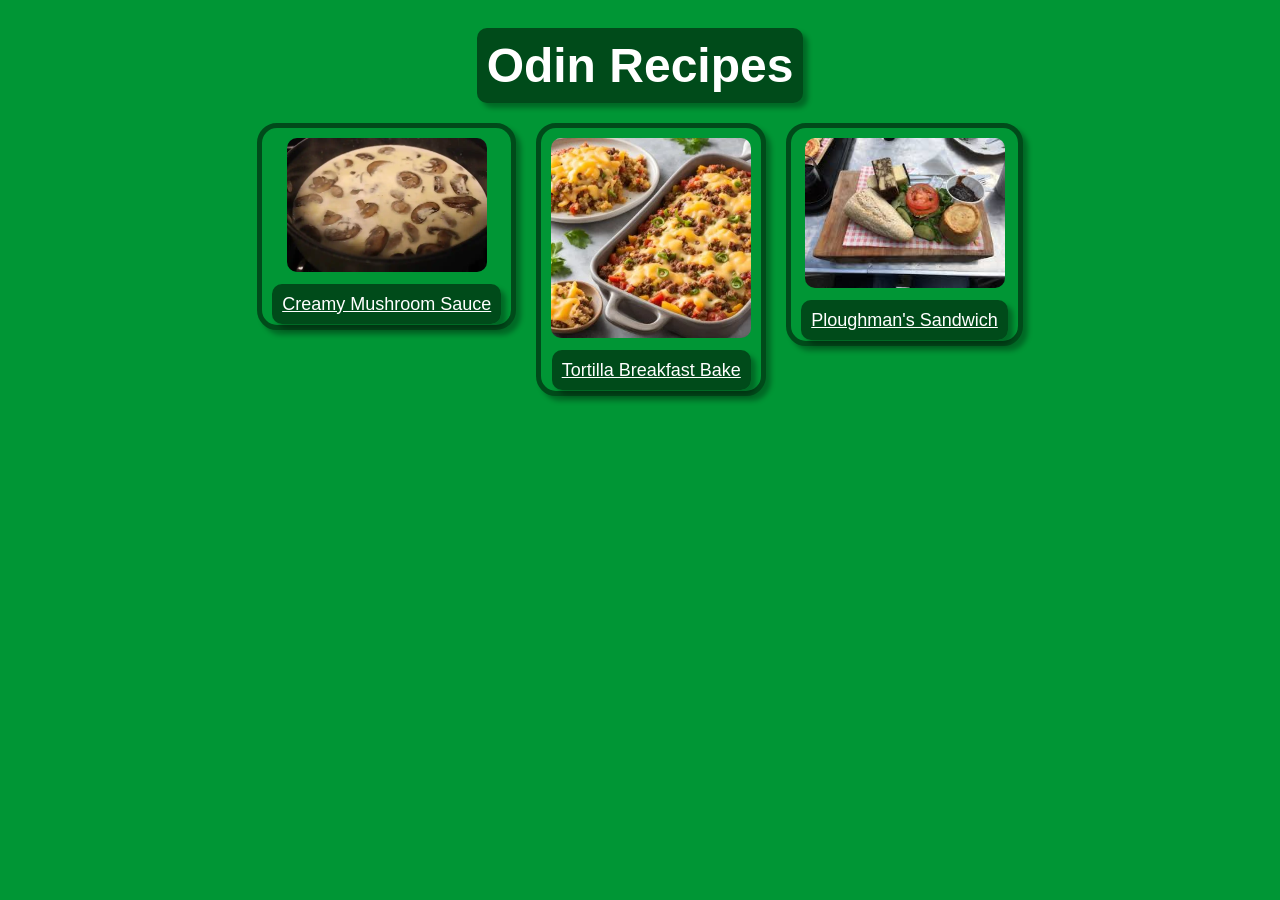
<file: index.html>
<!DOCTYPE html>
<html lang="en">
<head>
    <meta charset="UTF-8">
    <meta name="viewport" content="width=device-width, initial-scale=1.0">
    <title>Odin Recipes</title>
    <link rel="stylesheet" href="style.css">
</head>
<body>
    <h1>Odin Recipes</h1>
    <ul id="featured">
        <li><a class="featured-link" href="recipes/creamy-mushroom-sauce.html"><img src="./recipes/images/creamy-mushroom-sauce.jpg" alt="Creamy Mushroom Sauce"></a><br><br><a id="link-text" href="recipes/creamy-mushroom-sauce.html">Creamy Mushroom Sauce</a></li>
        <li><a class="featured-link" href="recipes/tortilla-breakfast-bake.html"><img src="./recipes/images/tortilla-breakfast-bake.jpg" alt="Tortilla Breakfast Bake"></a><br><br><a id="link-text" href="recipes/tortilla-breakfast-bake.html">Tortilla Breakfast Bake</a></li>
        <li><a class="featured-link" href="recipes/ploughmans-sandwich.html"><img src="./recipes/images/ploughmans-sandwich.jpg" alt="Ploughman's Sandwich"></a><br><br><a id="link-text" href="recipes/ploughmans-sandwich.html">Ploughman's Sandwich</a></li>
    </ul>
</body>
</html>
</file>
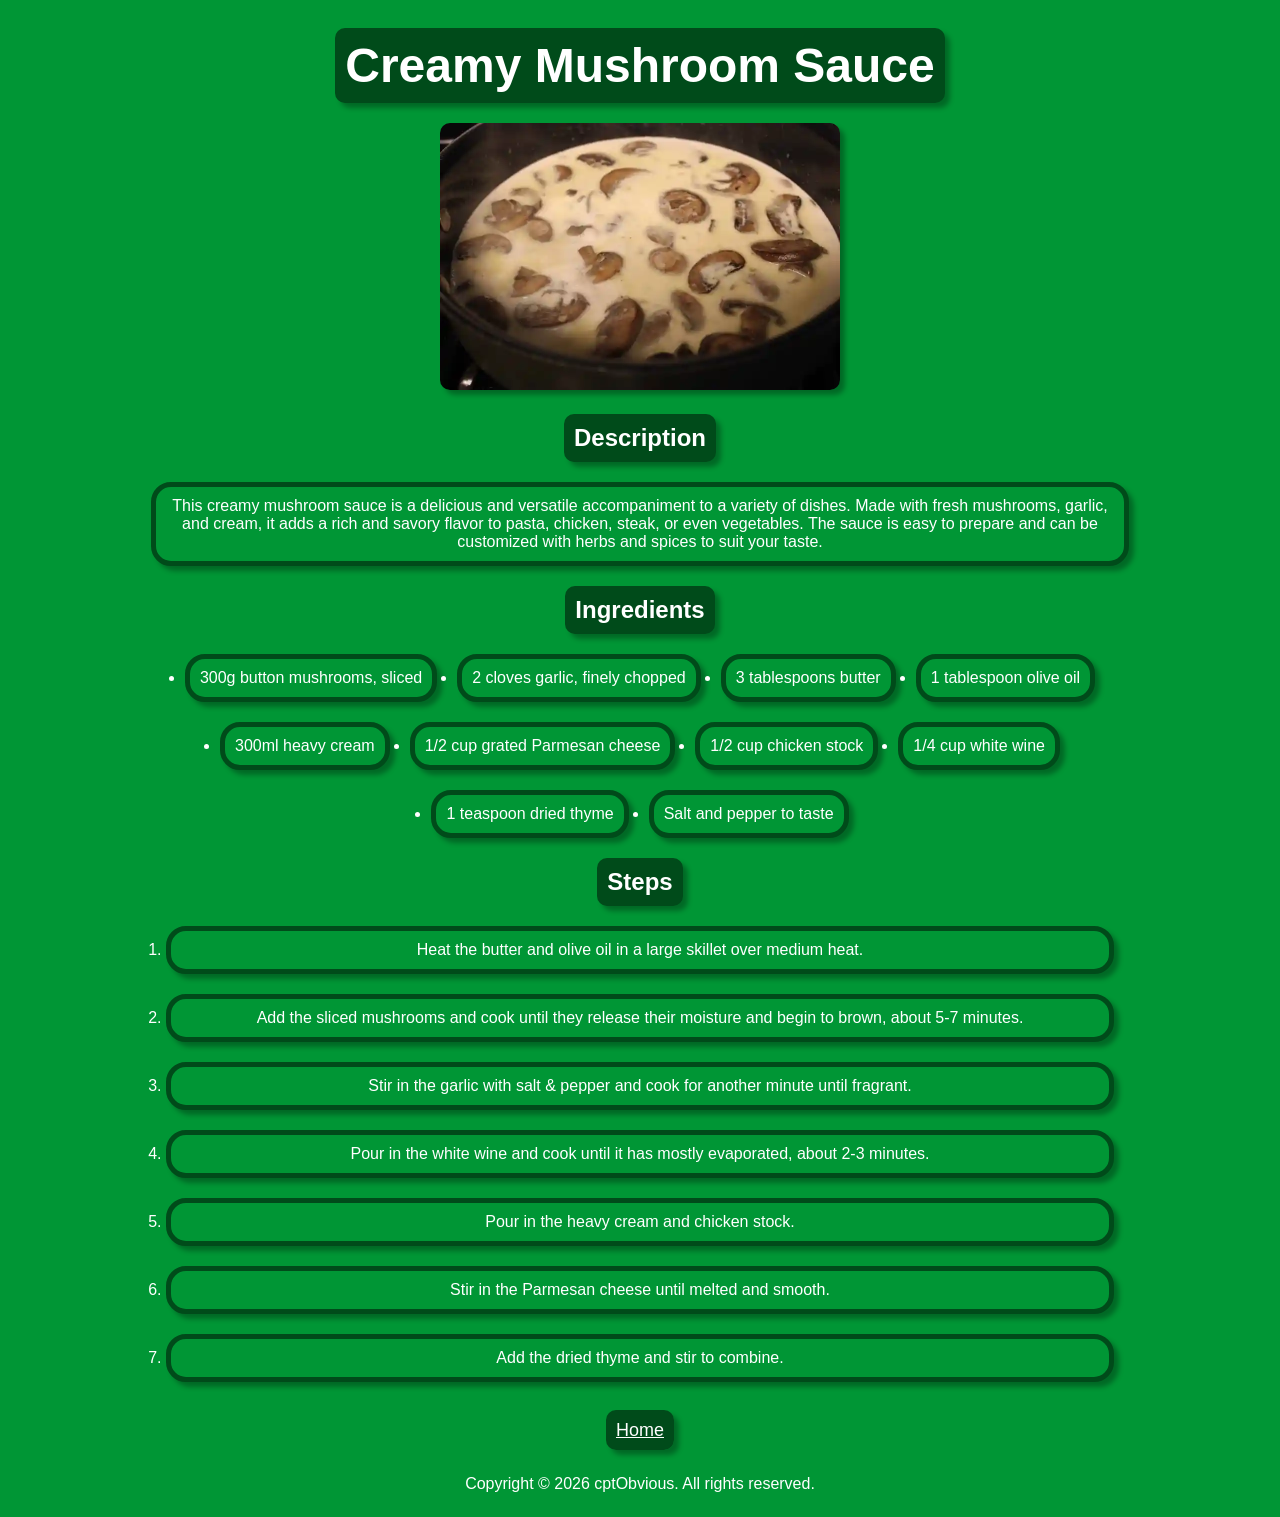
<file: recipes/creamy-mushroom-sauce.html>
<!DOCTYPE html>
<html lang="en">
<head>
    <meta charset="UTF-8">
    <meta name="viewport" content="width=device-width, initial-scale=1.0">
    <title>Creamy Mushroom Sauce</title>
    <link rel="stylesheet" href="../style.css">
</head>
<body>
    <h1>Creamy Mushroom Sauce</h1>
    <img id="recipe-image" src="./images/creamy-mushroom-sauce.jpg" alt="Creamy Mushroom Sauce">
    <h2>Description</h2>
    <p id="description">This creamy mushroom sauce is a delicious and versatile accompaniment to a variety of dishes. Made with fresh mushrooms, garlic, and cream, it adds a rich and savory flavor to pasta, chicken, steak, or even vegetables. The sauce is easy to prepare and can be customized with herbs and spices to suit your taste.</p>
    <h2>Ingredients</h2>
    <ul id="ingredients">
        <li>300g button mushrooms, sliced</li>
        <li>2 cloves garlic, finely chopped</li>
        <li>3 tablespoons butter</li>
        <li>1 tablespoon olive oil</li>
        <li>300ml heavy cream</li>
        <li>1/2 cup grated Parmesan cheese</li>
        <li>1/2 cup chicken stock</li>
        <li>1/4 cup white wine</li>
        <li>1 teaspoon dried thyme</li>
        <li>Salt and pepper to taste</li>
    </ul>
    <h2>Steps</h2>
    <ol id="steps">
        <li>Heat the butter and olive oil in a large skillet over medium heat.</li>
        <li>Add the sliced mushrooms and cook until they release their moisture and begin to brown, about 5-7 minutes.</li>
        <li>Stir in the garlic with salt &amp; pepper and cook for another minute until fragrant.</li>
        <li>Pour in the white wine and cook until it has mostly evaporated, about 2-3 minutes.</li>
        <li>Pour in the heavy cream and chicken stock.</li>
        <li>Stir in the Parmesan cheese until melted and smooth.</li>
        <li>Add the dried thyme and stir to combine.</li>
    </ol>
    <br>
    <a id="link-text" href="../index.html">Home</a>
    <br>
    <br>
    <p>Copyright &copy; 2026 cptObvious. All rights reserved.</p>
</body>
</html>
</file>
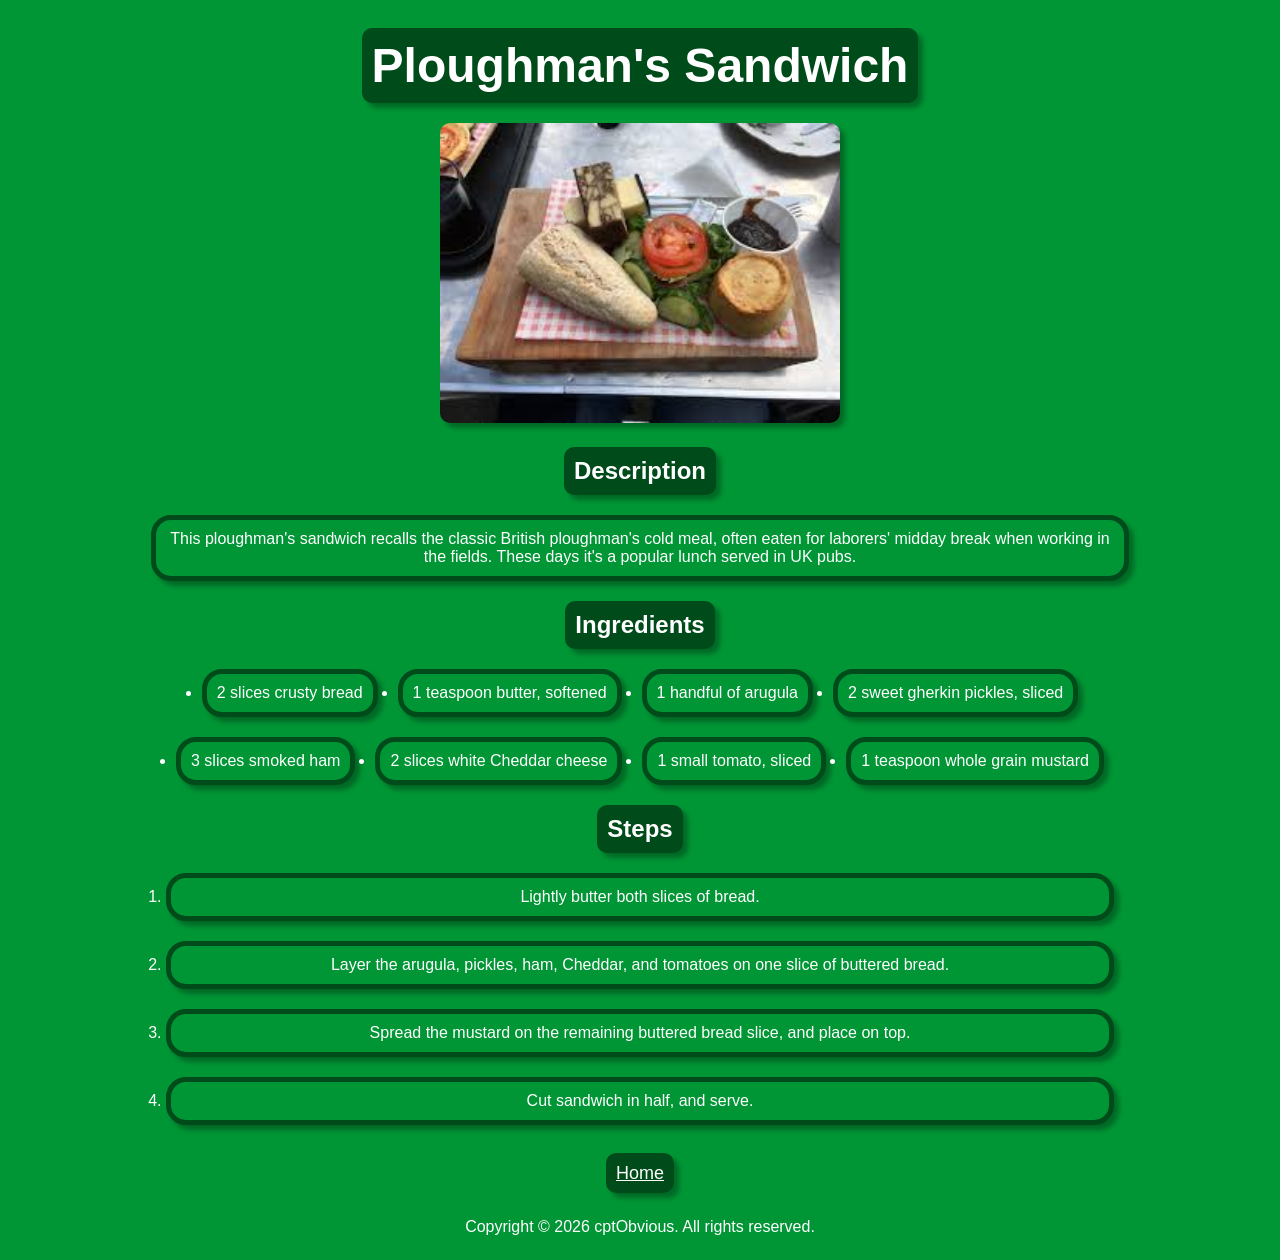
<file: recipes/ploughmans-sandwich.html>
<!DOCTYPE html>
<html lang="en">
<head>
    <meta charset="UTF-8">
    <meta name="viewport" content="width=device-width, initial-scale=1.0">
    <title>Ploughman's Sandwich</title>
    <link rel="stylesheet" href="../style.css">
</head>
<body>
    <h1>Ploughman's Sandwich</h1>
    <img id="recipe-image" src="./images/ploughmans-sandwich.jpg" alt="Ploughman's Sandwich" width="400">
    <h2>Description</h2>
    <p id="description">This ploughman's sandwich recalls the classic British ploughman's cold meal, often eaten for laborers' midday break when working in the fields. These days it's a popular lunch served in UK pubs.</p>
    <h2>Ingredients</h2>
    <ul id="ingredients">
        <li>2 slices crusty bread</li>
        <li>1 teaspoon butter, softened</li>
        <li>1 handful of arugula</li>
        <li>2 sweet gherkin pickles, sliced</li>
        <li>3 slices smoked ham</li>
        <li>2 slices white Cheddar cheese</li>
        <li>1 small tomato, sliced</li>
        <li>1 teaspoon whole grain mustard</li>
    </ul>
    <h2>Steps</h2>
    <ol id="steps">
        <li>Lightly butter both slices of bread.</li>
        <li>Layer the arugula, pickles, ham, Cheddar, and tomatoes on one slice of buttered bread.</li>
        <li>Spread the mustard on the remaining buttered bread slice, and place on top.</li>
        <li>Cut sandwich in half, and serve.</li>
    </ol>
    <br>
    <a id="link-text" href="../index.html">Home</a>
    <br>
    <br>
    <p>Copyright &copy; 2026 cptObvious. All rights reserved.</p>
</body>
</html>
</file>
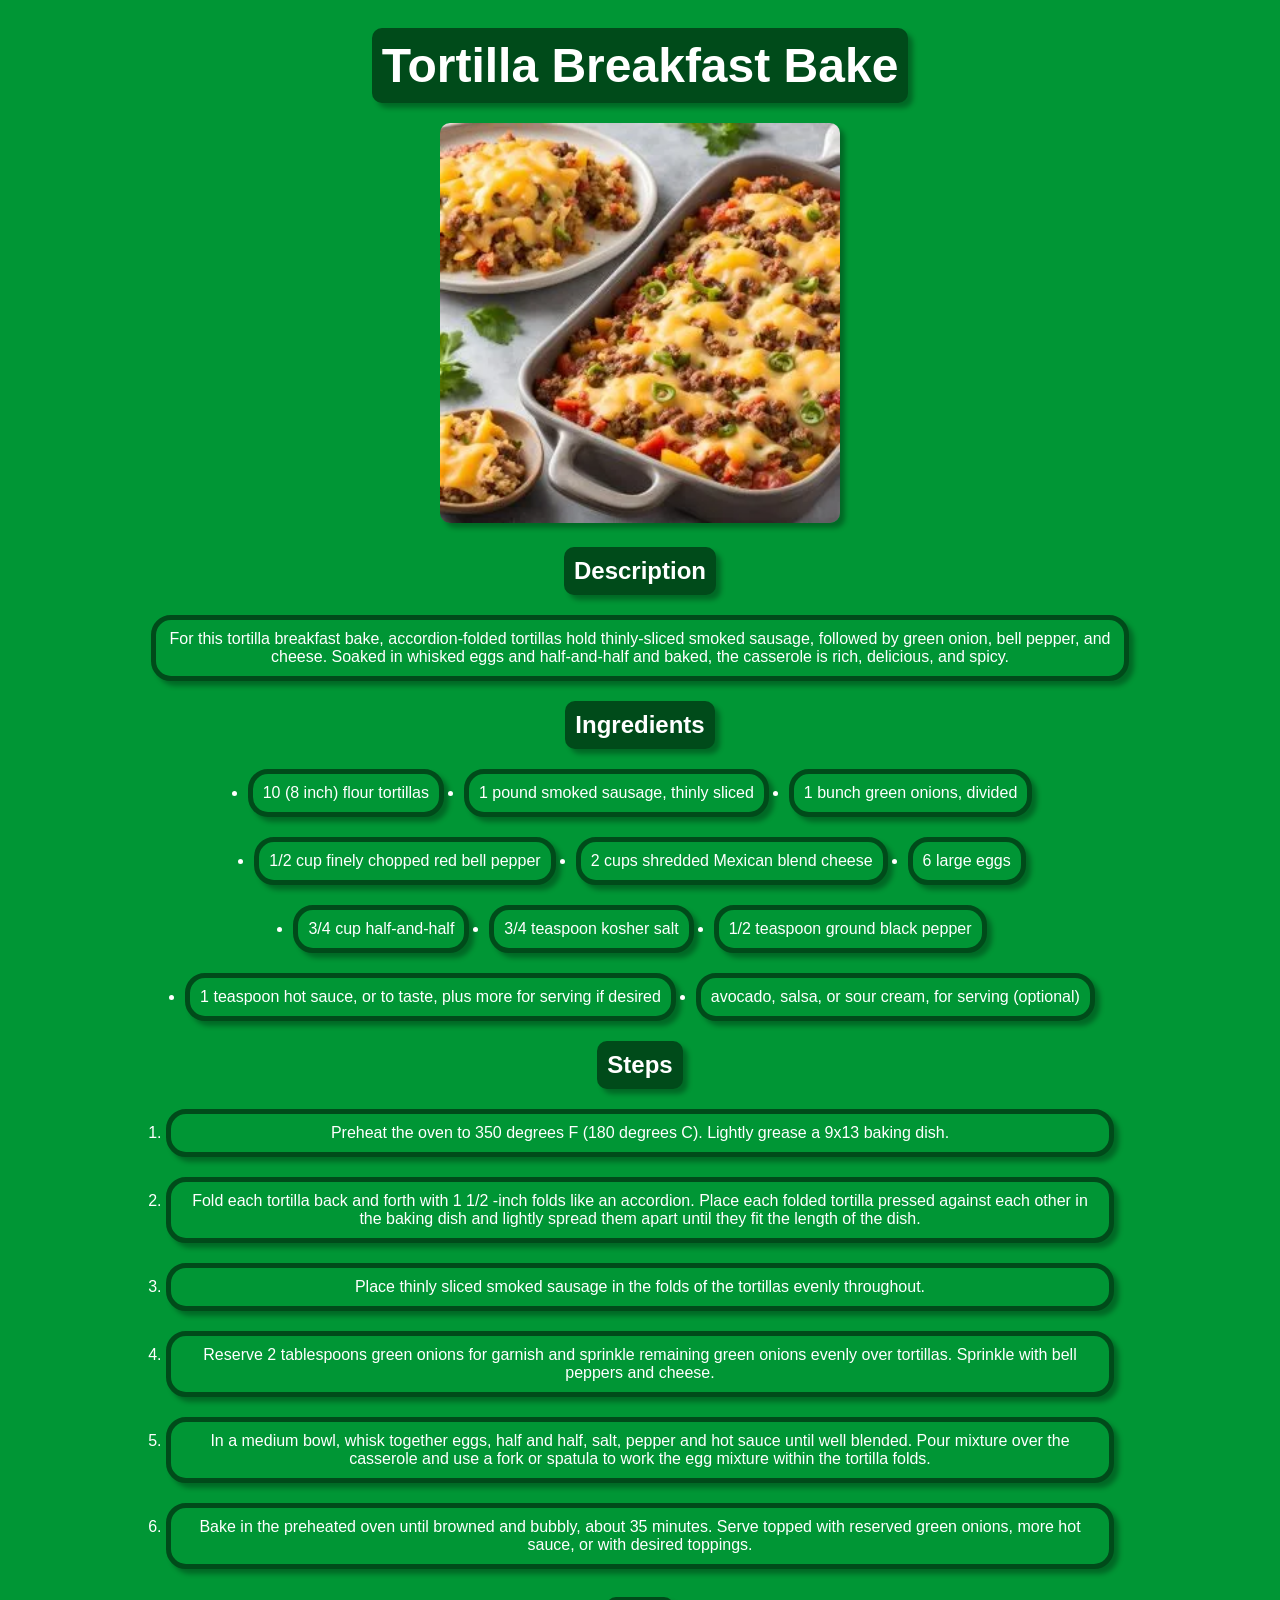
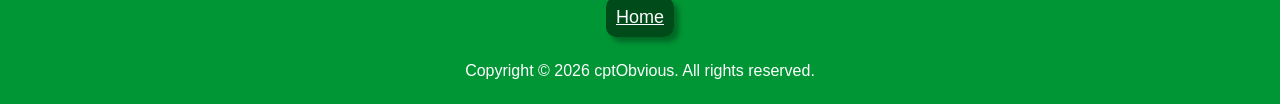
<file: recipes/tortilla-breakfast-bake.html>
<!DOCTYPE html>
<html lang="en">
<head>
    <meta charset="UTF-8">
    <meta name="viewport" content="width=device-width, initial-scale=1.0">
    <title>Tortilla Breakfast Bake</title>
    <link rel="stylesheet" href="../style.css">
</head>
<body>
    <h1>Tortilla Breakfast Bake</h1>
    <img id="recipe-image" src="./images/tortilla-breakfast-bake.jpg" alt="Tortilla Breakfast Bake" width="400">
    <h2>Description</h2>
    <p id="description">For this tortilla breakfast bake, accordion-folded tortillas hold thinly-sliced smoked sausage, followed by green onion, bell pepper, and cheese. Soaked in whisked eggs and half-and-half and baked, the casserole is rich, delicious, and spicy.</p>
    <h2>Ingredients</h2>
    <ul id="ingredients">
        <li>10 (8 inch) flour tortillas</li>
        <li>1 pound smoked sausage, thinly sliced</li>
        <li>1 bunch green onions, divided</li>
        <li>1/2 cup finely chopped red bell pepper</li>
        <li>2 cups shredded Mexican blend cheese</li>
        <li>6 large eggs</li>
        <li>3/4 cup half-and-half</li>
        <li>3/4 teaspoon kosher salt</li>
        <li>1/2 teaspoon ground black pepper</li>
        <li>1 teaspoon hot sauce, or to taste, plus more for serving if desired</li>
        <li>avocado, salsa, or sour cream, for serving (optional)</li>
    </ul>
    <h2>Steps</h2>
    <ol id="steps">
        <li>Preheat the oven to 350 degrees F (180 degrees C). Lightly grease a 9x13 baking dish.</li>
        <li>Fold each tortilla back and forth with 1 1/2 -inch folds like an accordion. Place each folded tortilla pressed against each other in the  baking dish and lightly spread them apart until they fit the length of the dish.</li>
        <li>Place thinly sliced smoked sausage in the folds of the tortillas evenly throughout.</li>
        <li>Reserve 2 tablespoons green onions for garnish and sprinkle remaining green onions evenly over tortillas. Sprinkle with bell peppers and cheese.</li>
        <li>In a medium bowl, whisk together eggs, half and half, salt, pepper and hot sauce until well blended.  Pour mixture over the casserole and use a fork or spatula to work the egg mixture within the tortilla folds.</li>
        <li>Bake in the preheated oven until browned and bubbly, about 35 minutes. Serve topped with reserved green onions, more hot sauce, or with desired toppings.</li>
    </ol>
    <br>
    <a id="link-text" href="../index.html">Home</a>
    <br>
    <br>
    <p>Copyright &copy; 2026 cptObvious. All rights reserved.</p>
</body>
</html>
</file>
<file: style.css>
/* style.css */
/* Global Styles */

body {
    background-color: #009635;
    align-content: center;
    text-align: center;
    font-family: Arial, sans-serif;
    color: white;
}

h1 {
    text-align: center;
    font-size: 48px;
    margin: 20px auto;
    padding: 10px;
    width: fit-content;
    background-color: #004b1a;
    color: white;
    border-radius: 10px;
    box-shadow: 5px 5px 5px rgba(0, 0, 0, 0.3);
}

h2 {
    text-align: center;
    font-size: 24px;
    margin: 20px auto;
    padding: 10px;
    width: fit-content;
    background-color: #004b1a;
    color: white;
    border-radius: 10px;
    box-shadow: 5px 5px 5px rgba(0, 0, 0, 0.3);
}

#link-text {
    font-size: 18px;
    color: white;
    background-color: #004b1a;
    border-radius: 10px;
    padding: 10px;
    box-shadow: 5px 5px 5px rgba(0, 0, 0, 0.3);
}

/* Index Page Styles */

#featured {
    list-style-type: none;
    padding: 0;
    margin: 0;
    display: flex;
    flex-flow: row wrap;
    justify-content: center;
    gap: 20px;
    li {
        height: fit-content;
        border: 5px solid #004b1a;
        background-color: #009635;
        border-radius: 20px;
        align-content: center;
        align-items: center;
        box-shadow: 5px 5px 5px rgba(0, 0, 0, 0.3);
        padding: 10px;
    }
    img {
        width: 200px;
        height: auto;
        border-radius: 10px;
    }
}

/* Recipe Page Styles */

#recipe-image {
        width: 400px;
        height: auto;
        border-radius: 10px;
        box-shadow: 5px 5px 5px rgba(0, 0, 0, 0.3);
    }

#description {
    width: 75%;
    margin: 20px auto;
    padding: 10px;
    background-color: #009635;
    border: 5px solid #004b1a;
    border-radius: 20px;
    box-shadow: 5px 5px 5px rgba(0, 0, 0, 0.3);
    color: white;
}

#ingredients {
    padding: 0;
    margin: 20px auto;
    width: 75%;
    display: flex;
    flex-flow: row wrap;
    justify-content: center;
    gap: 20px;
    li {
        border: 5px solid #004b1a;
        background-color: #009635;
        border-radius: 20px;
        align-content: center;
        align-items: center;
        box-shadow: 5px 5px 5px rgba(0, 0, 0, 0.3);
        padding: 10px;
    }
}

#steps {
    padding: 0;
    margin: 20px auto;
    width: 75%;
    display: flex;
    flex-direction: column;
    gap: 20px;
    li {
        border: 5px solid #004b1a;
        background-color: #009635;
        border-radius: 20px;
        align-content: center;
        align-items: center;
        box-shadow: 5px 5px 5px rgba(0, 0, 0, 0.3);
        padding: 10px;
    }
}
</file>
